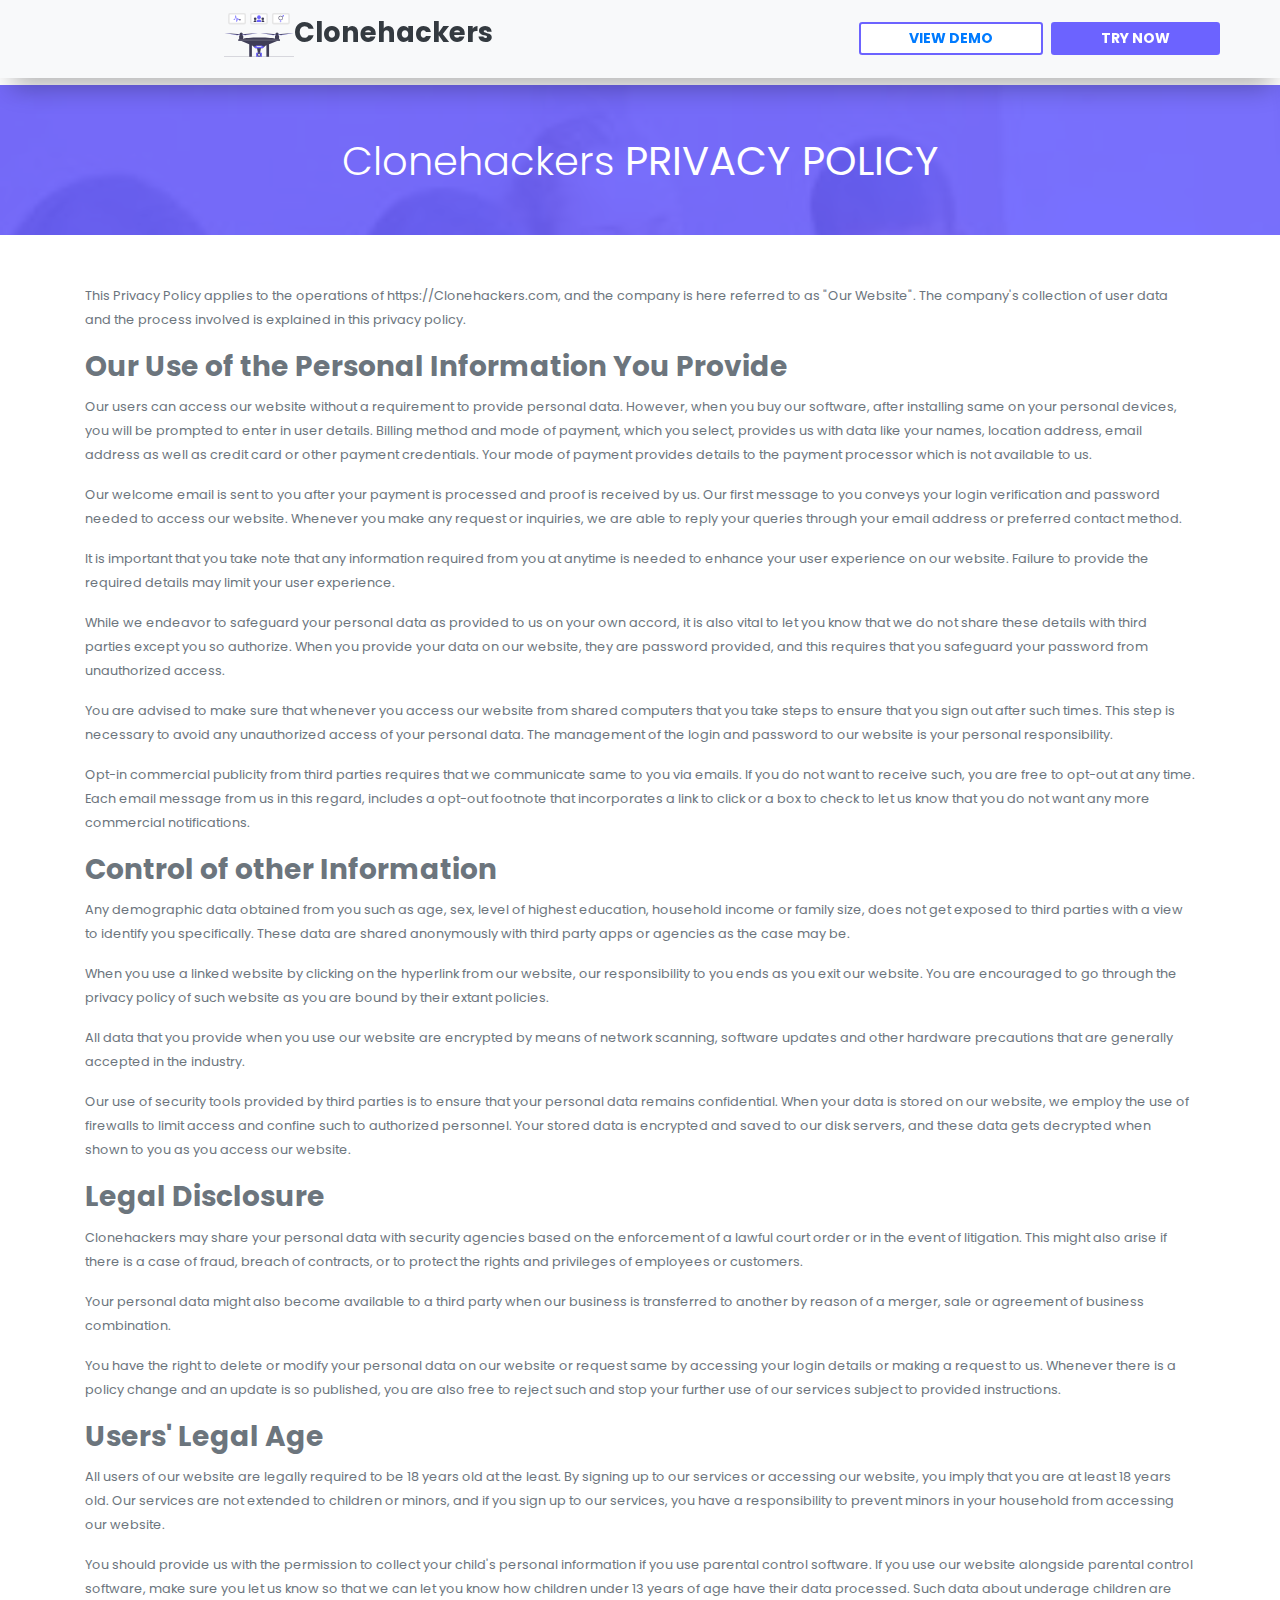
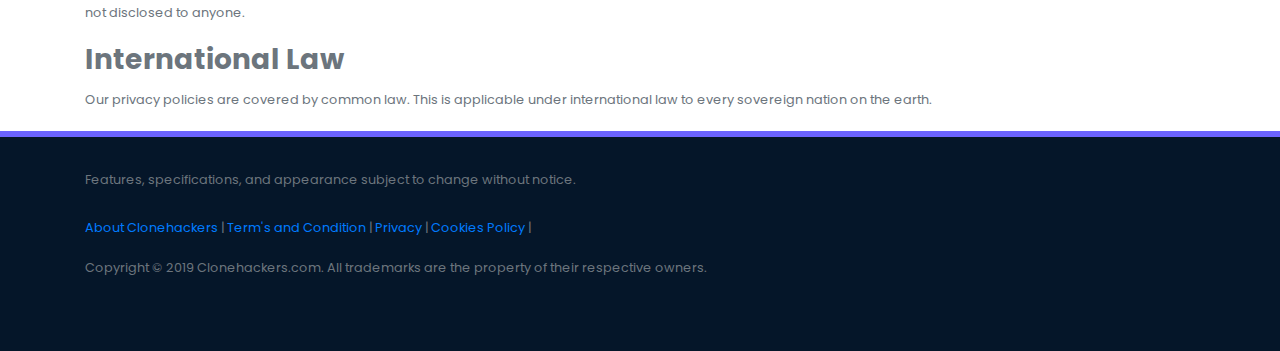
<file: views/Clonehacker_privacypolicy.html>
<!DOCTYPE html>
<html lang="en">

<head>
    <meta charset="UTF-8">
    <meta name="viewport" content="width=device-width, initial-scale=1.0">
    <title>Clonehackers</title>
    <link rel="stylesheet" type="text/css" href="https://stackpath.bootstrapcdn.com/font-awesome/4.7.0/css/font-awesome.min.css">
    <link rel="stylesheet" href="https://maxcdn.bootstrapcdn.com/bootstrap/4.0.0/css/bootstrap.min.css">
    <link rel="stylesheet" href="../assets/styles.css">
</head>
</head>

<body>
    <header>
        <nav class="navbar navbar-expand-md navbar-dark bg-light fixed-top ">
            <div class="offset-2 navbarbrandcontainer">
                <h1 class="navbar-brand text-dark" style="font-weight: bolder;font-size:1.7em;"><img src="../assets/photos/undraw_drone_surveillance_kjjg.svg" style="width:70px;">Clonehackers</h1>
            </div>
            <div>
                <ul class="navbar-nav " id="btncontainer" style="margin-left:350px;">
                    <li class="nav-item mr-2 ">
                        <button class="btn btn-sm pr-5 pl-5" style="background-color: white;font-weight:bolder;color:#6C63FF;border:2px solid #6C63FF;"><a href="./demo/index.html">VIEW DEMO</a></button>
                    </li>
                    <li class="nav-item">
                        <button class="btn btn-sm pr-5 pl-5" style="background-color: #6C63FF;font-weight:bolder;color:white;border:2px solid #6C63FF;"><a href="./buyNow.html" class="text-white">TRY NOW</a></button>
                    </li>
                </ul>
            </div>
        </nav>
    </header>
    <main id="fmainbuynow" style="margin-top:85px;">
        <div id="mainBuyNow" class="pt-5">
            <center>
                <h1 class="text-white mb-3" style="font-weight:300;">Clonehackers <b>PRIVACY POLICY</b></h1>
            </center>
        </div>
    </main>
    <section class="container text-muted mt-5">
        <p><small>This Privacy Policy applies to the operations of https://Clonehackers.com, and the company is here referred to as "Our Website". The company's collection of user data and the process involved is explained in this privacy policy.</small></p>

        <h3><b class="mb-5 mt-5">Our Use of the Personal Information You Provide</b></h3>
        <p><small>Our users can access our website without a requirement to provide personal data. However, when you buy our software, after installing same on your personal devices, you will be prompted to enter in user details. Billing method and mode of payment,
            which you select, provides us with data like your names, location address, email address as well as credit card or other payment credentials. Your mode of payment provides details to the payment processor which is not available to us.</small></p>

        <p><small>Our welcome email is sent to you after your payment is processed and proof is received by us. Our first message to you conveys your login verification and password needed to access our website. Whenever you make any request or inquiries, we are
            able to reply your queries through your email address or preferred contact method.</small></p>

        <p><small>It is important that you take note that any information required from you at anytime is needed to enhance your user experience on our website. Failure to provide the required details may limit your user experience.</small></p>

        <p><small>While we endeavor to safeguard your personal data as provided to us on your own accord, it is also vital to let you know that we do not share these details with third parties except you so authorize. When you provide your data on our website,
            they are password provided, and this requires that you safeguard your password from unauthorized access.</small></p>

        <p><small>You are advised to make sure that whenever you access our website from shared computers that you take steps to ensure that you sign out after such times. This step is necessary to avoid any unauthorized access of your personal data. The management
            of the login and password to our website is your personal responsibility.</small></p>

        <p><small>Opt-in commercial publicity from third parties requires that we communicate same to you via emails. If you do not want to receive such, you are free to opt-out at any time. Each email message from us in this regard, includes a opt-out footnote
            that incorporates a link to click or a box to check to let us know that you do not want any more commercial notifications.</small></p>

        <h3><b class="mt-5 mb-5">Control of other Information</b></h3>
        <p><small>Any demographic data obtained from you such as age, sex, level of highest education, household income or family size, does not get exposed to third parties with a view to identify you specifically. These data are shared anonymously with third
            party apps or agencies as the case may be.</small></p>

        <p><small>When you use a linked website by clicking on the hyperlink from our website, our responsibility to you ends as you exit our website. You are encouraged to go through the privacy policy of such website as you are bound by their extant policies.</small></p>

        <p><small>All data that you provide when you use our website are encrypted by means of network scanning, software updates and other hardware precautions that are generally accepted in the industry.</small></p>

        <p><small>Our use of security tools provided by third parties is to ensure that your personal data remains confidential. When your data is stored on our website, we employ the use of firewalls to limit access and confine such to authorized personnel. Your
            stored data is encrypted and saved to our disk servers, and these data gets decrypted when shown to you as you access our website.</small></p>

        <h3><b class="mt-5 mb-5">Legal Disclosure</b></h3>
        <p><small>Clonehackers may share your personal data with security agencies based on the enforcement of a lawful court order or in the event of litigation. This might also arise if there is a case of fraud, breach of contracts, or to protect the rights and privileges
            of employees or customers.</small></p>

        <p><small>Your personal data might also become available to a third party when our business is transferred to another by reason of a merger, sale or agreement of business combination.</small></p>

        <p><small>You have the right to delete or modify your personal data on our website or request same by accessing your login details or making a request to us. Whenever there is a policy change and an update is so published, you are also free to reject
                    such and stop your further use of our services subject to provided instructions.</small></p>

        <h3><b class="mt-5 mb-5">Users' Legal Age</b></h3>
        <p><small>All users of our website are legally required to be 18 years old at the least. By signing up to our services or accessing our website, you imply that you are at least 18 years old. Our services are not extended to children or minors, and if you
            sign up to our services, you have a responsibility to prevent minors in your household from accessing our website.</small></p>

        <p><small>You should provide us with the permission to collect your child's personal information if you use parental control software. If you use our website alongside parental control software, make sure you let us know so that we can let you know how
            children under 13 years of age have their data processed. Such data about underage children are not disclosed to anyone.</small></p>

        <h3><b class="mt-5 mb-5">International Law</b></h3>
        <p><small>Our privacy policies are covered by common law. This is applicable under international law to every sovereign nation on the earth.</small></p>


    </section>
    <footer>
        <div class="container">
            <p class="mb-4"><small class="text-muted">Features, specifications, and appearance subject to change without notice.</small></p>
            <p><small class="text-muted">
                   <a href="">About Clonehackers</a> |  <a href="">Term's and Condition</a> | <a href="">Privacy</a> | <a href="">Cookies Policy</a> |
            </small>
            </p>
            <p class="mb-4"><small class="text-muted">Copyright © 2019 Clonehackers.com. All trademarks are the property of their respective owners.</small></p>

        </div>
        <div class="container-fluid fixed-bottom tbtn">
            <div class="btn-group mr-2">
                <button class="btn btn-sm pr-4 pl-5" style="background-color: #6C63FF;font-weight:bolder;color:white;border:2px solid #6C63FF;">TRY NOW</button>
                <button class="btn btn-sm pr-4 pl-4" style="font-weight:bolder;color:#6C63FF;"><a href="./views/">VIEW DEMO<i class="fa fa-arrow-right ml-1"></i></a></button>
                <button class="btn btn-sm btn-dark pr-2 pl-2">To Top</button>
            </div>
        </div>
    </footer>
</body>
<script src="https://cdnjs.cloudflare.com/ajax/libs/jquery/3.5.1/jquery.min.js "></script>
<script src="https://cdnjs.cloudflare.com/ajax/libs/popper.js/1.12.9/umd/popper.min.js "></script>
<script src="https://maxcdn.bootstrapcdn.com/bootstrap/4.0.0/js/bootstrap.min.js "></script>

</html>
</file>
<file: assets/styles.css>
@import url(./webfonts/styles.css);
@import url(https://fonts.googleapis.com/css?family=Poppins:200,300,400,500,600,700,900);
* {
    padding: 0;
    margin: 0;
    box-sizing: border-box;
}

body {
    font-family: Poppins, sans-serif;
    box-sizing: border-box;
}

nav {
    box-shadow: 2px 19px 26px -10px rgba(0, 0, 0, 0.30);
}

h1,
h2,
h3,
h4,
h5,
h6 {
    font-family: Poppins, sans-serif;
    line-height: 1.4;
    font-weight: 500
}

#mt2 {
    letter-spacing: 2px;
    line-height: 60px;
    font-weight: lighter;
    font-size: 2em;
    color: #6C63FF;
}

#mt3 {
    font-weight: bold;
    font-size: 1em;
    color: #6C63FF;
}

#tracklist {
    list-style-type: none;
    margin-bottom: 40px;
}

#tracklist li {
    line-height: 30px;
    font-weight: lighter;
}

#tracklist li i {
    color: #6C63FF;
    background-color: rgb(56, 51, 51);
}

.boxi {
    color: #6C63FF;
}

#boximg {
    width: 50px;
    margin-bottom: 20px;
}

.mainbox {
    box-shadow: 5px 5px 20px 5px rgba(129, 129, 129, 0.2);
    height: 230px;
    background-color: white;
    margin-bottom: 20pX;
    padding-top: 10px;
}

#recent {
    width: 50px;
    height: 50px;
    border-radius: 50%;
}

#iconx {
    width: 50px;
    height: 50px;
    border-radius: 50%;
    background-color: #6C63FF;
}

#fmainbuynow {
    background-image: url("./photos/not-ready-to-give-your-kid-a-smartphone\,-try-a-fliphone-instead.jpg");
    background-repeat: no-repeat;
    background-size: cover;
}

#mainBuyNow {
    background-color: rgb(105, 97, 255, 0.9);
    height: 150px;
}

.progress1 {
    width: 100%;
    height: 10px;
    background-color: #6C63FF;
    border-radius: 20px;
}

.progress2 {
    width: 80%;
    height: 10px;
    background-color: #6C63FF;
    border-radius: 20px;
}

.progress3 {
    width: 65%;
    height: 10px;
    background-color: #6C63FF;
    border-radius: 20px;
}

.progress4 {
    width: 65%;
    height: 10px;
    background-color: #6C63FF;
    border-radius: 20px;
}

.progress5 {
    width: 30%;
    height: 10px;
    background-color: #6C63FF;
    border-radius: 20px;
}

.dflex {
    display: flex;
    align-items: center;
}

@media(min-width: 760px) {
    #firstcontainerx {
        background-color: black;
        padding-top: 200px;
        height: 650px;
        color: #f5f5f5;
    }
    .box {
        box-shadow: 5px 5px 20px 5px rgba(129, 129, 129, 0.2);
        width: 250px;
        height: 150px;
        margin-right: 25px;
        margin-top: 20px;
        margin-bottom: 20px;
        margin-left: 25px;
        background-color: #f5f5f5;
    }
    #boxcontainer {
        padding-left: 150px;
    }
    #label {
        font-weight: bolder;
    }
    #whybestimg {
        border-radius: 50%;
        background-color: whitesmoke;
        padding: 10px;
        width: 100px;
        margin: auto;
    }
    #whybest {
        height: 520px;
        background-color: #6C63FF;
        color: #f5f5f5;
        padding: 80px 20px 0;
    }
    .step {
        box-shadow: 5px 5px 5px 5px rgba(66, 48, 48, 0.1);
        height: 310px;
        margin: 30px;
        background-color: #f5f5f5;
    }
    .support {
        width: 80px;
        height: 50px;
        border-radius: 50%;
        padding: 10px;
        background-color: #f5f5f5;
        box-shadow: 5px 5px 5px 5px rgba(66, 48, 48, 0.1);
    }
    .support i {
        color: #6C63FF;
    }
    #secondtofooter {
        margin-top: 210px;
        margin-bottom: 120px;
    }
    #secondtofooter .brandy {
        font-weight: bolder;
        font-size: 3em;
    }
    footer {
        height: 220px;
        border-top: 6px solid #6C63FF;
        background-color: rgb(5, 22, 41);
        margin-top: 20px;
        padding-top: 30px;
    }
    .tbtn {
        display: none;
    }
    .progres1 {
        width: 240px;
        height: 10px;
        background-color: #6C63FF;
        border-radius: 20px;
    }
    .progres2 {
        width: 220px;
        height: 10px;
        background-color: #6C63FF;
        border-radius: 20px;
    }
    .progres3 {
        width: 205px;
        height: 10px;
        background-color: #6C63FF;
        border-radius: 20px;
    }
    .progres4 {
        width: 215px;
        height: 10px;
        background-color: #6C63FF;
        border-radius: 20px;
    }
    .progres5 {
        width: 170px;
        height: 10px;
        background-color: #6C63FF;
        border-radius: 20px;
    }
    #boxx {
        box-shadow: 5px 5px 20px 5px rgba(129, 129, 129, 0.2);
        height: 490px;
        background-color: white;
        margin-bottom: 10px;
    }
}

@media(max-width: 760px) {
    #firstcontainerx {
        color: #f5f5f5;
        background-color: black;
        padding-top: 200px;
        height: 980px;
    }
    #btncontainer {
        display: none;
    }
    .box {
        box-shadow: 5px 5px 5px 5px rgba(105, 105, 105, 0.1);
        width: 110px;
        height: 120px;
        margin: 12px;
        background-color: #f5f5f5;
    }
    #whybest {
        height: 750px;
        background-color: #6C63FF;
        color: #f5f5f5;
        padding-top: 30px;
    }
    #whybestimg {
        border-radius: 50%;
        background-color: whitesmoke;
        padding: 10px;
        width: 150px;
        margin: auto;
    }
    #whybestcon {
        display: flex;
        margin-bottom: 2px;
    }
    .step {
        box-shadow: 5px 5px 5px 5px rgba(105, 105, 105, 0.1);
        height: 300px;
        margin: 12px;
        background-color: #f5f5f5;
    }
    .step img {
        height: 210px;
    }
    .support {
        width: 60px;
        height: 60px;
        border-radius: 40%;
        padding: 20px;
        background-color: #f5f5f5;
        box-shadow: 5px 5px 5px 5px rgba(66, 48, 48, 0.1);
    }
    .support i {
        color: #6C63FF;
    }
    .choose {
        display: flex;
        margin-bottom: 20px;
    }
    #secondtofooter {
        margin-top: 110px;
        margin-bottom: 120px;
    }
    #secondtofooter .brandy {
        font-weight: bolder;
        font-size: 2em;
    }
    footer {
        height: 310px;
        border-top: 6px solid #6C63FF;
        background-color: rgb(5, 22, 41);
        margin-top: 20px;
        padding-top: 30px;
    }
    .progres1 {
        width: 180px;
        height: 10px;
        background-color: #6C63FF;
        border-radius: 20px;
    }
    .progres2 {
        width: 160px;
        height: 10px;
        background-color: #6C63FF;
        border-radius: 20px;
    }
    .progres3 {
        width: 145px;
        height: 10px;
        background-color: #6C63FF;
        border-radius: 20px;
    }
    .progres4 {
        width: 155px;
        height: 10px;
        background-color: #6C63FF;
        border-radius: 20px;
    }
    .progres5 {
        width: 120px;
        height: 10px;
        background-color: #6C63FF;
        border-radius: 20px;
    }
    #boxx {
        box-shadow: 5px 5px 20px 5px rgba(129, 129, 129, 0.2);
        height: 510px;
        background-color: white;
        margin-bottom: 10px;
    }
}

@media(max-width: 320px) {
    #whybest {
        height: 900px;
        background-color: #6C63FF;
        color: #f5f5f5;
        padding-top: 30px;
    }
    #firstcontainerx {
        color: #f5f5f5;
        background-color: black;
        padding-top: 130px;
        height: 980px;
    }
    .support {
        width: 60px;
        height: 60px;
        border-radius: 40%;
        padding: 20px;
        background-color: #f5f5f5;
        box-shadow: 5px 5px 5px 5px rgba(66, 48, 48, 0.1);
    }
    .support i {
        color: #6C63FF;
    }
    .choose {
        display: flex;
        margin-bottom: 20px;
    }
    #secondtofooter {
        margin-top: 110px;
        margin-bottom: 120px;
    }
    #secondtofooter .brandy {
        font-weight: bolder;
        font-size: 2em;
    }
    footer {
        height: 310px;
        border-top: 6px solid #6C63FF;
        background-color: rgb(5, 22, 41);
        margin-top: 20px;
        padding-top: 30px;
    }
    .progres1 {
        width: 400%;
        height: 10px;
        background-color: #6C63FF;
        border-radius: 20px;
    }
    .progres2 {
        width: 190%;
        height: 10px;
        background-color: #6C63FF;
        border-radius: 20px;
    }
    .progres3 {
        width: 150%;
        height: 10px;
        background-color: #6C63FF;
        border-radius: 20px;
    }
    .progres4 {
        width: 170%;
        height: 10px;
        background-color: #6C63FF;
        border-radius: 20px;
    }
    .progres5 {
        width: 70%;
        height: 10px;
        background-color: #6C63FF;
        border-radius: 20px;
    }
    #boxx {
        box-shadow: 5px 5px 20px 5px rgba(129, 129, 129, 0.2);
        height: 510px;
        background-color: white;
        margin-bottom: 10px;
    }
}
</file>
